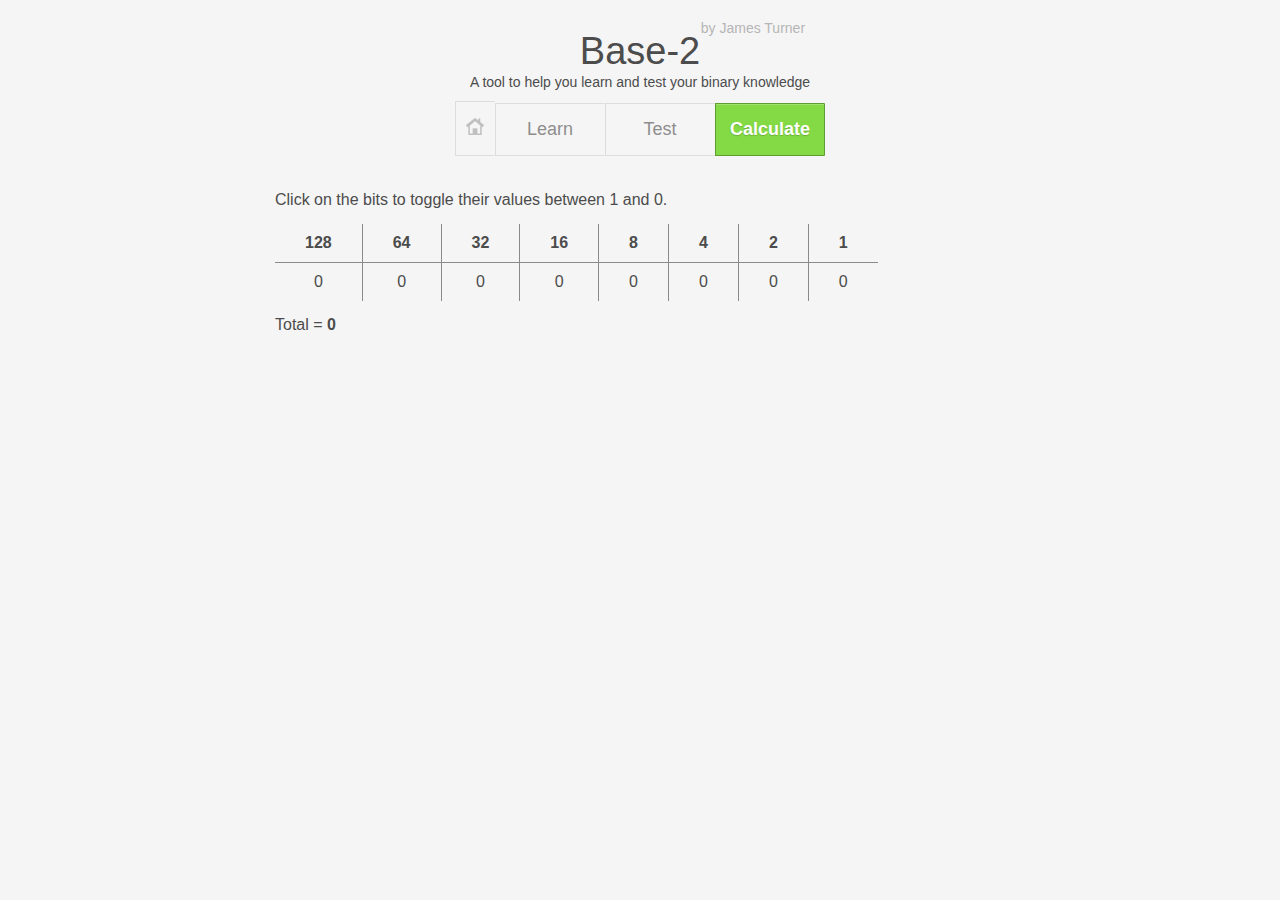
<file: calculate/index.html>
<!doctype html>
<html lang="en">
<head>
  <meta charset="UTF-8">
  <meta http-equiv="X-UA-Compatible" content="IE=edge,chrome=1">
  <title>Calculate &#8226; Base-2 &#8226; A tool to help you learn and test your binary knowledge</title>
  <meta name="author" content="James Turner">
  <meta name="description" content="A tool to help you learn and test your binary knowledge">
  <meta name="viewport" content="width=device-width">
  <link rel="stylesheet" href="../assets/css/global.css">
  <!--[if IE]>
    <script src="../assets/js/modernizr.min.js"></script>
  <![endif]-->
</head>
<body class="calculate">
  <div class="wrapper">
    <header id="site-header">
      <div>
        <a href="../" title="Home"><h1 id="site-title">Base-2</h1></a>
        <span id="site-tagline">A tool to help you learn and test your binary knowledge</span>
        <span id="site-super">by James Turner</span>
      </div>
      <nav id="site-nav">
        <ul>
          <li class="home"><a href="../"><img src="../assets/img/home-icon.png" alt="Home"></a></li><!--
       --><li class="learn"><a href="../learn">Learn</a></li><!--
       --><li class="test"><a href="../test">Test</a></li><!--
       --><li class="calculate current"><a href="../calculate">Calculate</a></li>
        </ul>
      </nav>
    </header>
    <div id="main">
      <p>Click on the bits to toggle their values between 1 and 0.</a></p>
      <table id="calculate-table">
        <thead>
          <tr>
            <td>128</td>
            <td>64</td>
            <td>32</td>
            <td>16</td>
            <td>8</td>
            <td>4</td>
            <td>2</td>
            <td>1</td>
          </tr>
        </thead>
        <tbody>
          <tr>
            <td data-binary-value="128" class="binValue">0</td>
            <td data-binary-value="64" class="binValue">0</td>
            <td data-binary-value="32" class="binValue">0</td>
            <td data-binary-value="16" class="binValue">0</td>
            <td data-binary-value="8" class="binValue">0</td>
            <td data-binary-value="4" class="binValue">0</td>
            <td data-binary-value="2" class="binValue">0</td>
            <td data-binary-value="1" class="binValue">0</td>
          </tr>
        </tbody>
      </table>
      Total = <strong><span id="total">0</span></strong>
    </div>
  </div>
  <script>
    (function () {
      var cells = document.getElementsByClassName("binValue");

      for ( var i = 0; i < cells.length; i++ ) {
        cells[i].addEventListener("click", function () {
          this.innerHTML = this.innerHTML === "1" ? "0" : "1";
          recalculate();
        });
      }

      function recalculate() {
        total = 0;
        for ( var i = 0; i < cells.length; i++ ) {
          if ( cells[i].innerHTML === "1" ) {
            total += parseInt(cells[i].getAttribute("data-binary-value"), 10);
          }
        }
        document.getElementById("total").innerHTML = total;
      }
    })();
  </script>
</body>
</html>
</file>
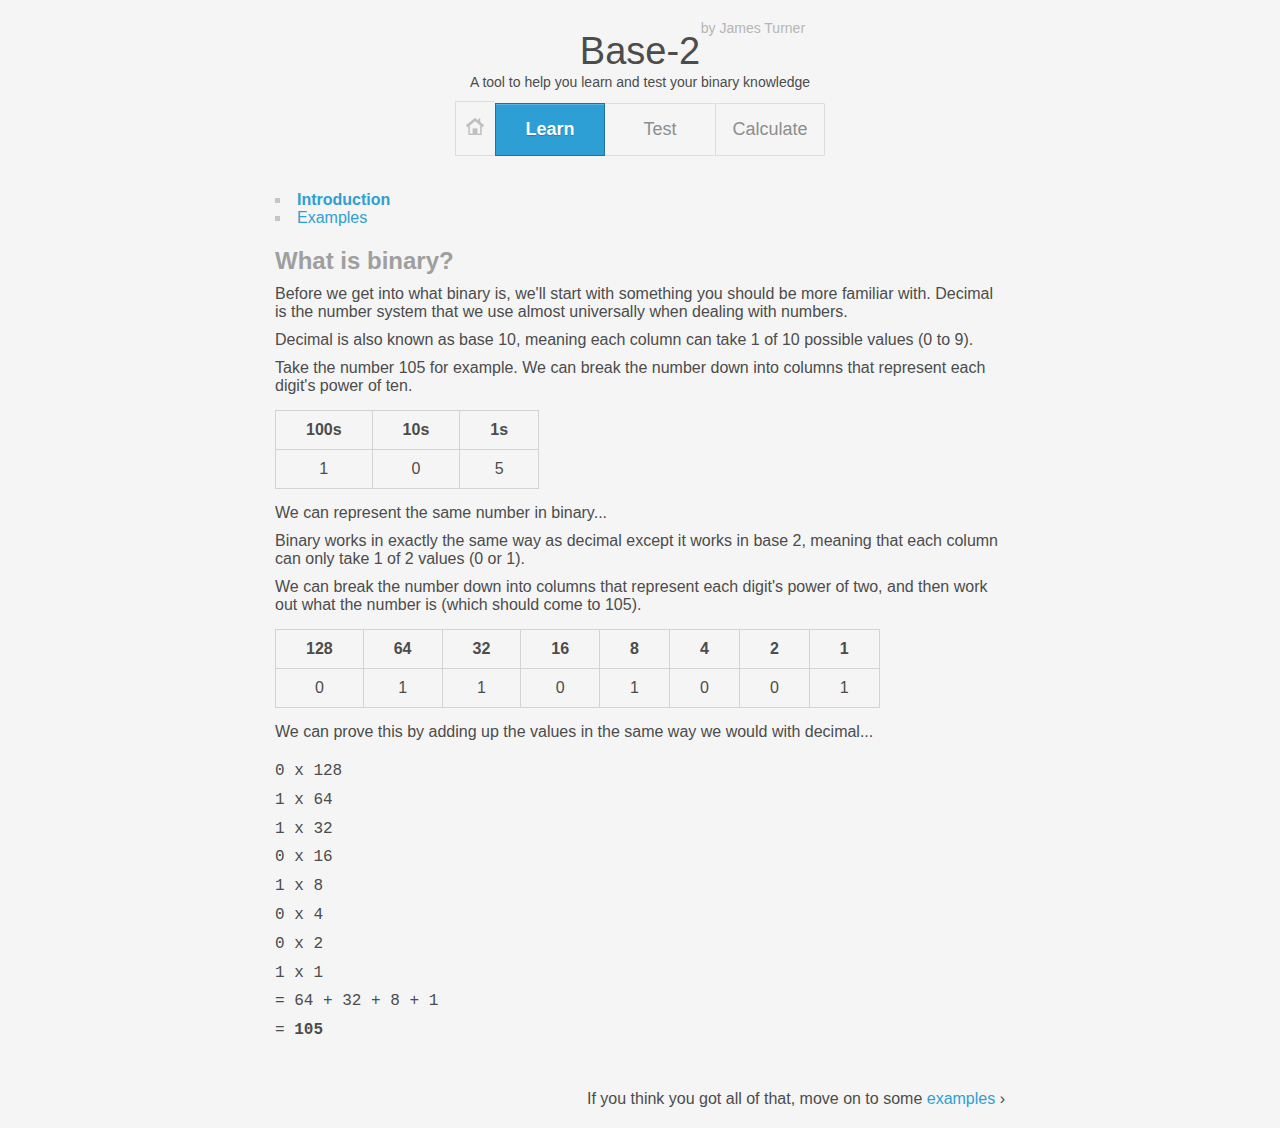
<file: learn/index.html>
<!doctype html>
<html lang="en">
<head>
  <meta charset="UTF-8">
  <meta http-equiv="X-UA-Compatible" content="IE=edge,chrome=1">
  <title>Learn &#8226; Base-2 &#8226; A tool to help you learn and test your binary knowledge</title>
  <meta name="author" content="James Turner">
  <meta name="description" content="A tool to help you learn and test your binary knowledge">
  <meta name="viewport" content="width=device-width">
  <link rel="stylesheet" href="../assets/css/global.css">
  <!--[if IE]>
    <script src="../assets/js/modernizr.min.js"></script>
  <![endif]-->
</head>
<body class="learn">
  <div class="wrapper">
    <header id="site-header">
      <div>
        <a href="../" title="Home"><h1 id="site-title">Base-2</h1></a>
        <span id="site-tagline">A tool to help you learn and test your binary knowledge</span>
        <span id="site-super">by James Turner</span>
      </div>
      <nav id="site-nav">
        <ul>
          <li class="home"><a href="../"><img src="../assets/img/home-icon.png" alt="Home"></a></li><!--
       --><li class="learn current"><a href="../learn">Learn</a></li><!--
       --><li class="test"><a href="../test">Test</a></li><!--
       --><li class="calculate"><a href="../calculate">Calculate</a></li>
        </ul>
      </nav>
    </header>
    <div id="main">
      <nav id="page-toggle">
        <ul>
          <li class="current">
            <a href="../learn">Introduction</a>
          </li>
          <li>
            <a href="examples">Examples</a>
          </li>
        </ul>
      </nav>
      <h1>What is binary?</h1>
      <p>Before we get into what binary is, we'll start with something you should be more familiar with. Decimal is the number system that we use almost universally when dealing with numbers.</p>
      <p>Decimal is also known as base 10, meaning each column can take 1 of 10 possible values (0 to 9).</p>
      <p>Take the number 105 for example. We can break the number down into columns that represent each digit's power of ten.</p>
      <table>
        <thead>
          <tr>
            <td>100s</td>
            <td>10s</td>
            <td>1s</td>
          </tr>
        </thead>
        <tbody>
          <tr>
            <td>1</td>
            <td>0</td>
            <td>5</td>
          </tr>
        </tbody>
      </table>
      <p>We can represent the same number in binary...</p>
      <p>Binary works in exactly the same way as decimal except it works in base 2, meaning that each column can only take 1 of 2 values (0 or 1).</p>
      <p>We can break the number down into columns that represent each digit's power of two, and then work out what the number is (which should come to 105).</p>
      <table>
        <thead>
          <tr>
            <td>128</td>
            <td>64</td>
            <td>32</td>
            <td>16</td>
            <td>8</td>
            <td>4</td>
            <td>2</td>
            <td>1</td>
          </tr>
        </thead>
        <tbody>
          <tr>
            <td>0</td>
            <td>1</td>
            <td>1</td>
            <td>0</td>
            <td>1</td>
            <td>0</td>
            <td>0</td>
            <td>1</td>
          </tr>
        </tbody>
      </table>
      <p>We can prove this by adding up the values in the same way we would with decimal...</p>
      <pre><code>0 x 128
1 x 64
1 x 32
0 x 16
1 x 8
0 x 4 
0 x 2
1 x 1
= 64 + 32 + 8 + 1 
= <strong>105</strong>
      </code></pre>
      <p class="next-page">If you think you got all of that, move on to some <a href="examples">examples</a></p>
    </div>
  </div>
</body>
</html>
</file>
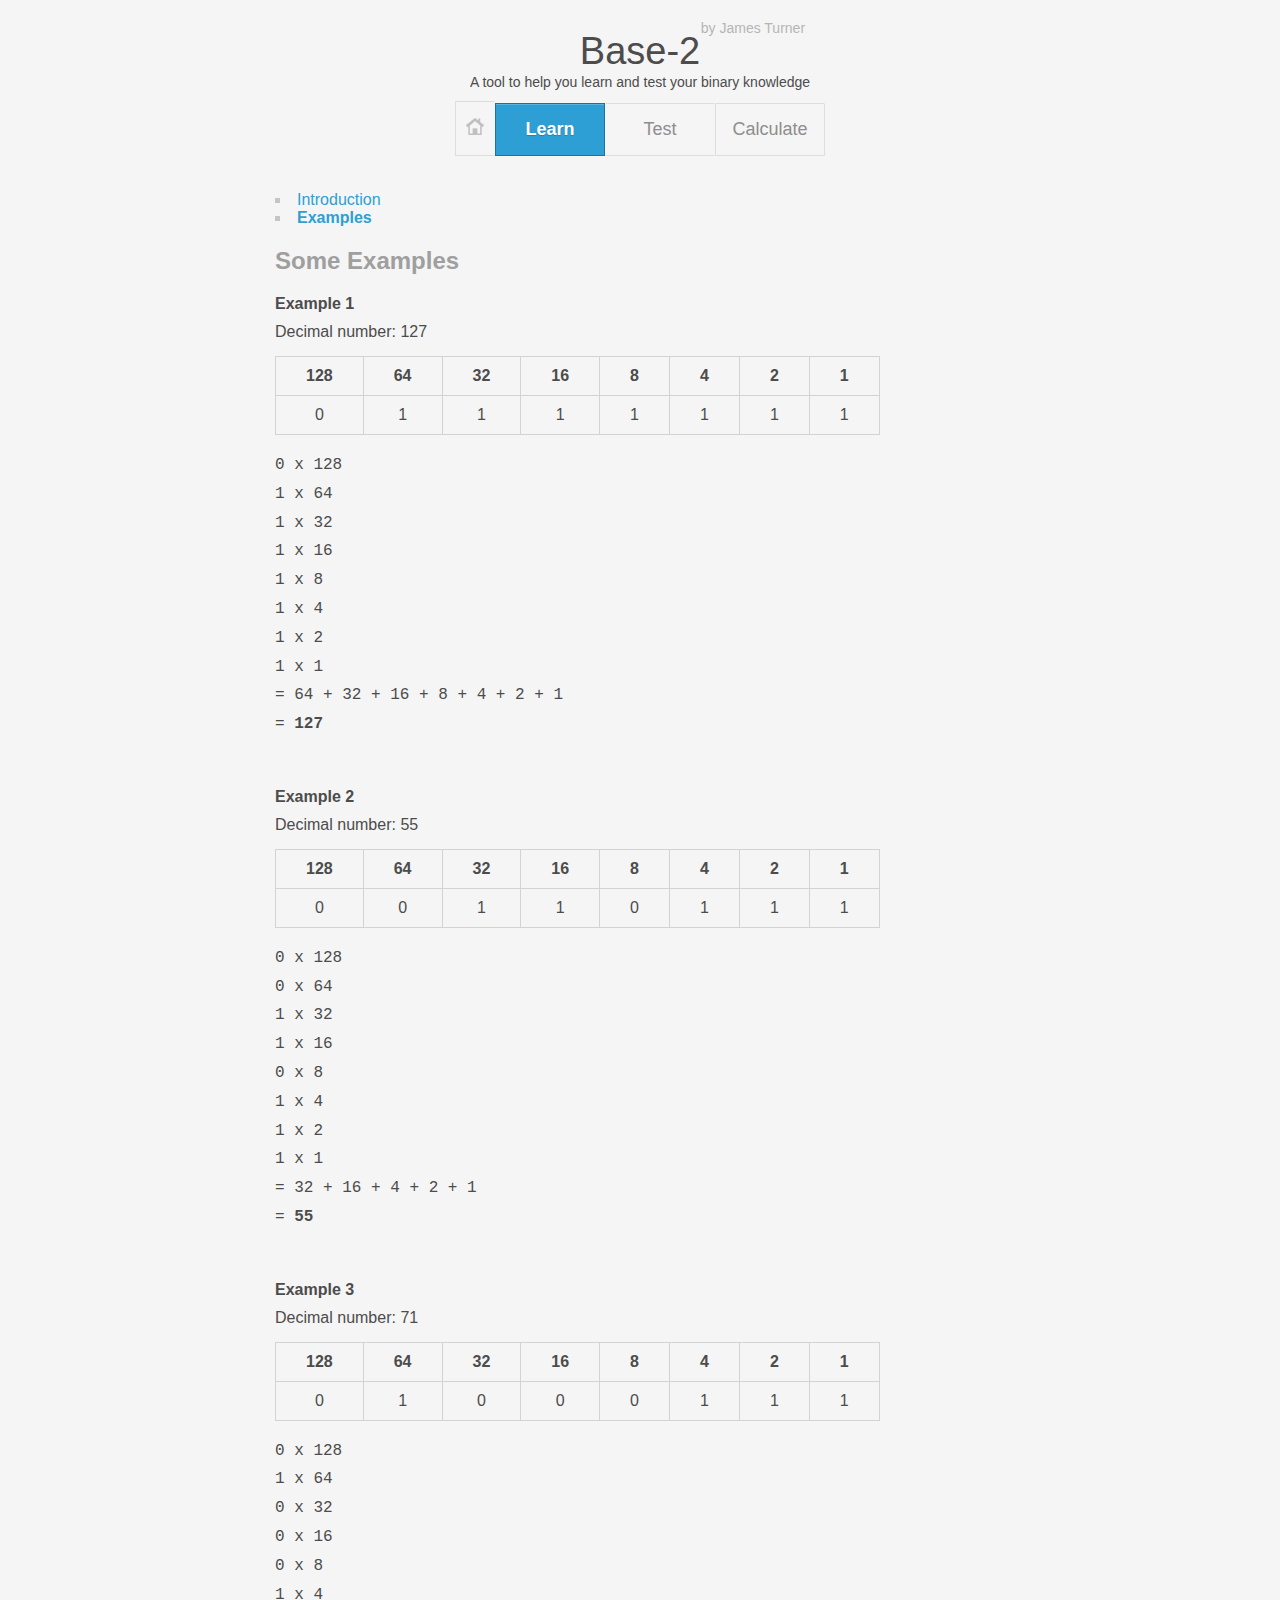
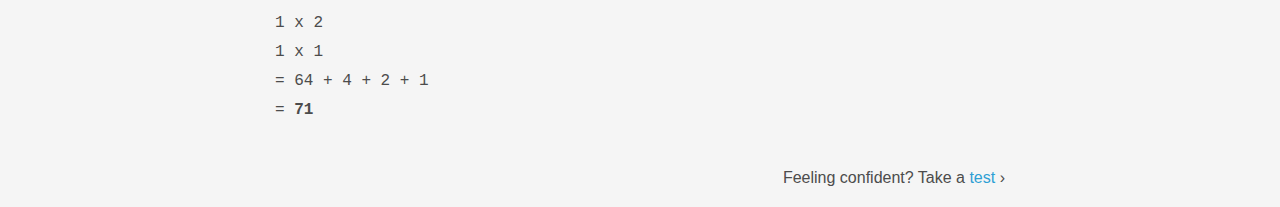
<file: learn/examples.html>
<!doctype html>
<html lang="en">
<head>
  <meta charset="UTF-8">
  <meta http-equiv="X-UA-Compatible" content="IE=edge,chrome=1">
  <title>Learn &#8226; Base-2 &#8226; A tool to help you learn and test your binary knowledge</title>
  <meta name="author" content="James Turner">
  <meta name="description" content="A tool to help you learn and test your binary knowledge">
  <meta name="viewport" content="width=device-width">
  <link rel="stylesheet" href="../assets/css/global.css">
  <!--[if IE]>
    <script src="../assets/js/modernizr.min.js"></script>
  <![endif]-->
</head>
<body class="learn">
  <div class="wrapper">
    <header id="site-header">
      <div>
        <a href="../" title="Home"><h1 id="site-title">Base-2</h1></a>
        <span id="site-tagline">A tool to help you learn and test your binary knowledge</span>
        <span id="site-super">by James Turner</span>
      </div>
      <nav id="site-nav">
        <ul>
          <li class="home"><a href="../"><img src="../assets/img/home-icon.png" alt="Home"></a></li><!--
       --><li class="learn current"><a href="../learn">Learn</a></li><!--
       --><li class="test"><a href="../test">Test</a></li><!--
       --><li class="calculate"><a href="../calculate">Calculate</a></li>
        </ul>
      </nav>
    </header>
    <div id="main">
      <nav id="page-toggle">
        <ul>
          <li>
            <a href="../learn">Introduction</a>
          </li>
          <li class="current">
            <a href="examples">Examples</a>
          </li>
        </ul>
      </nav>
      <h1>Some Examples</h1>
      <h2>Example 1</h2>
      <p>Decimal number: 127</p>
      <table>
        <thead>
          <tr>
            <td>128</td>
            <td>64</td>
            <td>32</td>
            <td>16</td>
            <td>8</td>
            <td>4</td>
            <td>2</td>
            <td>1</td>
          </tr>
        </thead>
        <tbody>
          <tr>
            <td>0</td>
            <td>1</td>
            <td>1</td>
            <td>1</td>
            <td>1</td>
            <td>1</td>
            <td>1</td>
            <td>1</td>
          </tr>
        </tbody>
      </table>
      <pre><code>0 x 128
1 x 64
1 x 32
1 x 16
1 x 8
1 x 4 
1 x 2
1 x 1
= 64 + 32 + 16 + 8 + 4 + 2 + 1 
= <strong>127</strong>
      </code></pre>
      <h2>Example 2</h2>
      <p>Decimal number: 55</p>
      <table>
        <thead>
          <tr>
            <td>128</td>
            <td>64</td>
            <td>32</td>
            <td>16</td>
            <td>8</td>
            <td>4</td>
            <td>2</td>
            <td>1</td>
          </tr>
        </thead>
        <tbody>
          <tr>
            <td>0</td>
            <td>0</td>
            <td>1</td>
            <td>1</td>
            <td>0</td>
            <td>1</td>
            <td>1</td>
            <td>1</td>
          </tr>
        </tbody>
      </table>
      <pre><code>0 x 128
0 x 64
1 x 32
1 x 16
0 x 8
1 x 4 
1 x 2
1 x 1
= 32 + 16 + 4 + 2 + 1 
= <strong>55</strong>
      </code></pre>
      <h2>Example 3</h2>
      <p>Decimal number: 71</p>
      <table>
        <thead>
          <tr>
            <td>128</td>
            <td>64</td>
            <td>32</td>
            <td>16</td>
            <td>8</td>
            <td>4</td>
            <td>2</td>
            <td>1</td>
          </tr>
        </thead>
        <tbody>
          <tr>
            <td>0</td>
            <td>1</td>
            <td>0</td>
            <td>0</td>
            <td>0</td>
            <td>1</td>
            <td>1</td>
            <td>1</td>
          </tr>
        </tbody>
      </table>
      <pre><code>0 x 128
1 x 64
0 x 32
0 x 16
0 x 8
1 x 4 
1 x 2
1 x 1
= 64 + 4 + 2 + 1
= <strong>71</strong>
      </code></pre>
      <p class="next-page">Feeling confident? Take a <a href="../test">test</a></p>
    </div>
  </div>
</body>
</html>
</file>
<file: assets/css/global.css>
/* normalize.css v2.1.2 | MIT License | git.io/normalize */
/* ==========================================================================
   HTML5 display definitions
   ========================================================================== */
/**
 * Correct `block` display not defined in IE 8/9.
 */
/* line 22, ../../src/scss/_normalise.scss */
article,
aside,
details,
figcaption,
figure,
footer,
header,
hgroup,
main,
nav,
section,
summary {
  display: block;
}

/**
 * Correct `inline-block` display not defined in IE 8/9.
 */
/* line 32, ../../src/scss/_normalise.scss */
audio,
canvas,
video {
  display: inline-block;
}

/**
 * Prevent modern browsers from displaying `audio` without controls.
 * Remove excess height in iOS 5 devices.
 */
/* line 41, ../../src/scss/_normalise.scss */
audio:not([controls]) {
  display: none;
  height: 0;
}

/**
 * Address styling not present in IE 8/9.
 */
/* line 50, ../../src/scss/_normalise.scss */
[hidden] {
  display: none;
}

/* ==========================================================================
   Base
   ========================================================================== */
/**
 * 1. Set default font family to sans-serif.
 * 2. Prevent iOS text size adjust after orientation change, without disabling
 *    user zoom.
 */
/* line 64, ../../src/scss/_normalise.scss */
html {
  font-family: sans-serif;
  /* 1 */
  -ms-text-size-adjust: 100%;
  /* 2 */
  -webkit-text-size-adjust: 100%;
  /* 2 */
}

/**
 * Remove default margin.
 */
/* line 74, ../../src/scss/_normalise.scss */
body {
  margin: 0;
}

/* ==========================================================================
   Links
   ========================================================================== */
/**
 * Address `outline` inconsistency between Chrome and other browsers.
 */
/* line 86, ../../src/scss/_normalise.scss */
a:focus {
  outline: thin dotted;
}

/**
 * Improve readability when focused and also mouse hovered in all browsers.
 */
/* line 95, ../../src/scss/_normalise.scss */
a:active,
a:hover {
  outline: 0;
}

/* ==========================================================================
   Typography
   ========================================================================== */
/**
 * Address variable `h1` font-size and margin within `section` and `article`
 * contexts in Firefox 4+, Safari 5, and Chrome.
 */
/* line 108, ../../src/scss/_normalise.scss */
h1 {
  font-size: 2em;
  margin: 0.67em 0;
}

/**
 * Address styling not present in IE 8/9, Safari 5, and Chrome.
 */
/* line 117, ../../src/scss/_normalise.scss */
abbr[title] {
  border-bottom: 1px dotted;
}

/**
 * Address style set to `bolder` in Firefox 4+, Safari 5, and Chrome.
 */
/* line 126, ../../src/scss/_normalise.scss */
b,
strong {
  font-weight: bold;
}

/**
 * Address styling not present in Safari 5 and Chrome.
 */
/* line 134, ../../src/scss/_normalise.scss */
dfn {
  font-style: italic;
}

/**
 * Address differences between Firefox and other browsers.
 */
/* line 142, ../../src/scss/_normalise.scss */
hr {
  -moz-box-sizing: content-box;
  box-sizing: content-box;
  height: 0;
}

/**
 * Address styling not present in IE 8/9.
 */
/* line 152, ../../src/scss/_normalise.scss */
mark {
  background: #ff0;
  color: #000;
}

/**
 * Correct font family set oddly in Safari 5 and Chrome.
 */
/* line 164, ../../src/scss/_normalise.scss */
code,
kbd,
pre,
samp {
  font-family: monospace, serif;
  font-size: 1em;
}

/**
 * Improve readability of pre-formatted text in all browsers.
 */
/* line 173, ../../src/scss/_normalise.scss */
pre {
  white-space: pre-wrap;
}

/**
 * Set consistent quote types.
 */
/* line 181, ../../src/scss/_normalise.scss */
q {
  quotes: "\201C" "\201D" "\2018" "\2019";
}

/**
 * Address inconsistent and variable font size in all browsers.
 */
/* line 189, ../../src/scss/_normalise.scss */
small {
  font-size: 80%;
}

/**
 * Prevent `sub` and `sup` affecting `line-height` in all browsers.
 */
/* line 198, ../../src/scss/_normalise.scss */
sub,
sup {
  font-size: 75%;
  line-height: 0;
  position: relative;
  vertical-align: baseline;
}

/* line 205, ../../src/scss/_normalise.scss */
sup {
  top: -0.5em;
}

/* line 209, ../../src/scss/_normalise.scss */
sub {
  bottom: -0.25em;
}

/* ==========================================================================
   Embedded content
   ========================================================================== */
/**
 * Remove border when inside `a` element in IE 8/9.
 */
/* line 221, ../../src/scss/_normalise.scss */
img {
  border: 0;
}

/**
 * Correct overflow displayed oddly in IE 9.
 */
/* line 229, ../../src/scss/_normalise.scss */
svg:not(:root) {
  overflow: hidden;
}

/* ==========================================================================
   Figures
   ========================================================================== */
/**
 * Address margin not present in IE 8/9 and Safari 5.
 */
/* line 241, ../../src/scss/_normalise.scss */
figure {
  margin: 0;
}

/* ==========================================================================
   Forms
   ========================================================================== */
/**
 * Define consistent border, margin, and padding.
 */
/* line 253, ../../src/scss/_normalise.scss */
fieldset {
  border: 1px solid silver;
  margin: 0 2px;
  padding: 0.35em 0.625em 0.75em;
}

/**
 * 1. Correct `color` not being inherited in IE 8/9.
 * 2. Remove padding so people aren't caught out if they zero out fieldsets.
 */
/* line 264, ../../src/scss/_normalise.scss */
legend {
  border: 0;
  /* 1 */
  padding: 0;
  /* 2 */
}

/**
 * 1. Correct font family not being inherited in all browsers.
 * 2. Correct font size not being inherited in all browsers.
 * 3. Address margins set differently in Firefox 4+, Safari 5, and Chrome.
 */
/* line 278, ../../src/scss/_normalise.scss */
button, a.btn,
input,
select,
textarea {
  font-family: inherit;
  /* 1 */
  font-size: 100%;
  /* 2 */
  margin: 0;
  /* 3 */
}

/**
 * Address Firefox 4+ setting `line-height` on `input` using `!important` in
 * the UA stylesheet.
 */
/* line 290, ../../src/scss/_normalise.scss */
button, a.btn,
input {
  line-height: normal;
}

/**
 * Address inconsistent `text-transform` inheritance for `button` and `select`.
 * All other form control elements do not inherit `text-transform` values.
 * Correct `button` style inheritance in Chrome, Safari 5+, and IE 8+.
 * Correct `select` style inheritance in Firefox 4+ and Opera.
 */
/* line 302, ../../src/scss/_normalise.scss */
button, a.btn,
select {
  text-transform: none;
}

/**
 * 1. Avoid the WebKit bug in Android 4.0.* where (2) destroys native `audio`
 *    and `video` controls.
 * 2. Correct inability to style clickable `input` types in iOS.
 * 3. Improve usability and consistency of cursor style between image-type
 *    `input` and others.
 */
/* line 317, ../../src/scss/_normalise.scss */
button, a.btn,
html input[type="button"],
input[type="reset"],
input[type="submit"] {
  -webkit-appearance: button;
  /* 2 */
  cursor: pointer;
  /* 3 */
}

/**
 * Re-set default cursor for disabled elements.
 */
/* line 327, ../../src/scss/_normalise.scss */
button[disabled], a[disabled].btn,
html input[disabled] {
  cursor: default;
}

/**
 * 1. Address box sizing set to `content-box` in IE 8/9.
 * 2. Remove excess padding in IE 8/9.
 */
/* line 337, ../../src/scss/_normalise.scss */
input[type="checkbox"],
input[type="radio"] {
  box-sizing: border-box;
  /* 1 */
  padding: 0;
  /* 2 */
}

/**
 * 1. Address `appearance` set to `searchfield` in Safari 5 and Chrome.
 * 2. Address `box-sizing` set to `border-box` in Safari 5 and Chrome
 *    (include `-moz` to future-proof).
 */
/* line 348, ../../src/scss/_normalise.scss */
input[type="search"] {
  -webkit-appearance: textfield;
  /* 1 */
  -moz-box-sizing: content-box;
  -webkit-box-sizing: content-box;
  /* 2 */
  box-sizing: content-box;
}

/**
 * Remove inner padding and search cancel button in Safari 5 and Chrome
 * on OS X.
 */
/* line 361, ../../src/scss/_normalise.scss */
input[type="search"]::-webkit-search-cancel-button,
input[type="search"]::-webkit-search-decoration {
  -webkit-appearance: none;
}

/**
 * Remove inner padding and border in Firefox 4+.
 */
/* line 370, ../../src/scss/_normalise.scss */
button::-moz-focus-inner, a.btn::-moz-focus-inner,
input::-moz-focus-inner {
  border: 0;
  padding: 0;
}

/**
 * 1. Remove default vertical scrollbar in IE 8/9.
 * 2. Improve readability and alignment in all browsers.
 */
/* line 380, ../../src/scss/_normalise.scss */
textarea {
  overflow: auto;
  /* 1 */
  vertical-align: top;
  /* 2 */
}

/* ==========================================================================
   Tables
   ========================================================================== */
/**
 * Remove most spacing between table cells.
 */
/* line 393, ../../src/scss/_normalise.scss */
table {
  border-collapse: collapse;
  border-spacing: 0;
}

@font-face {
  font-family: 'Open Sans';
  font-style: normal;
  font-weight: 400;
  src: local("Open Sans"), local("OpenSans"), url(http://themes.googleusercontent.com/static/fonts/opensans/v6/cJZKeOuBrn4kERxqtaUH3T8E0i7KZn-EPnyo3HZu7kw.woff) format("woff");
}

@font-face {
  font-family: 'Open Sans';
  font-style: normal;
  font-weight: 600;
  src: local("Open Sans Semibold"), local("OpenSans-Semibold"), url(http://themes.googleusercontent.com/static/fonts/opensans/v6/MTP_ySUJH_bn48VBG8sNSnhCUOGz7vYGh680lGh-uXM.woff) format("woff");
}

@font-face {
  font-family: 'Open Sans';
  font-style: normal;
  font-weight: 700;
  src: local("Open Sans Bold"), local("OpenSans-Bold"), url(http://themes.googleusercontent.com/static/fonts/opensans/v6/k3k702ZOKiLJc3WVjuplzHhCUOGz7vYGh680lGh-uXM.woff) format("woff");
}

@font-face {
  font-family: 'Open Sans';
  font-style: italic;
  font-weight: 400;
  src: local("Open Sans Italic"), local("OpenSans-Italic"), url(http://themes.googleusercontent.com/static/fonts/opensans/v6/xjAJXh38I15wypJXxuGMBobN6UDyHWBl620a-IRfuBk.woff) format("woff");
}

@font-face {
  font-family: 'Open Sans';
  font-style: italic;
  font-weight: 600;
  src: local("Open Sans Semibold Italic"), local("OpenSans-SemiboldItalic"), url(http://themes.googleusercontent.com/static/fonts/opensans/v6/PRmiXeptR36kaC0GEAetxn5HxGBcBvicCpTp6spHfNo.woff) format("woff");
}

@font-face {
  font-family: 'Open Sans';
  font-style: italic;
  font-weight: 700;
  src: local("Open Sans Bold Italic"), local("OpenSans-BoldItalic"), url(http://themes.googleusercontent.com/static/fonts/opensans/v6/PRmiXeptR36kaC0GEAetxjqR_3kx9_hJXbbyU8S6IN0.woff) format("woff");
}

/* line 3, ../../src/scss/global.scss */
* {
  -webkit-box-sizing: border-box;
  -moz-box-sizing: border-box;
  -ms-box-sizing: border-box;
  box-sizing: border-box;
  -webkit-font-smoothing: antialiased;
}

/* line 12, ../../src/scss/global.scss */
ol, ul,
h1, h2, h3, h4, h5, h6 {
  margin: 0;
  padding: 0;
}

/* line 17, ../../src/scss/global.scss */
nav > ul {
  list-style: none;
}

/* line 21, ../../src/scss/global.scss */
body {
  background: #F5F5F5;
  color: #4c4c4c;
  font-family: "Open Sans", sans-serif;
}
/* line 26, ../../src/scss/global.scss */
body.learn #main a {
  color: #2e9fd4;
}
/* line 28, ../../src/scss/global.scss */
body.learn #main a:active {
  color: #1f7097;
}
/* line 34, ../../src/scss/global.scss */
body.test #main a {
  color: #ff4f3d;
}
/* line 36, ../../src/scss/global.scss */
body.test #main a:active {
  color: #f01600;
}
/* line 42, ../../src/scss/global.scss */
body.calculate #main a {
  color: #84da45;
}
/* line 44, ../../src/scss/global.scss */
body.calculate #main a:active {
  color: #5eb023;
}

/* line 51, ../../src/scss/global.scss */
.wrapper {
  margin: 0 auto;
  padding: 0 10px 10px 10px;
  width: 750px;
}

/* line 57, ../../src/scss/global.scss */
.plain-link, #main a, #site-header a, #site-nav li a, #home-nav .nav-item a {
  color: inherit;
  text-decoration: none;
}
/* line 61, ../../src/scss/global.scss */
.plain-link:focus, #main a:focus, #site-header a:focus, #site-nav li a:focus, #home-nav .nav-item a:focus, .plain-link:hover, #main a:hover, #site-header a:hover, #site-nav li a:hover, #home-nav .nav-item a:hover {
  text-decoration: none;
}

/* line 70, ../../src/scss/global.scss */
#main a:hover, #main a:focus {
  text-decoration: underline;
}

/* line 75, ../../src/scss/global.scss */
p {
  margin: 0;
}

/* line 80, ../../src/scss/global.scss */
#main h1, #main h2, #main h3, #main h4, #main h5, #main h6 {
  margin-top: 20px;
}
/* line 84, ../../src/scss/global.scss */
#main h1 {
  color: #9f9f9f;
  font-size: 1.5em;
  font-weight: 600;
}
/* line 91, ../../src/scss/global.scss */
#main #main > p + p {
  margin-top: 15px;
}

/* line 96, ../../src/scss/global.scss */
#page-toggle {
  margin: 20px 0;
}
/* line 99, ../../src/scss/global.scss */
#page-toggle .current {
  font-weight: 600;
}
/* line 103, ../../src/scss/global.scss */
#page-toggle ul {
  color: #C5C5C5;
  list-style: inside square;
}

/* line 109, ../../src/scss/global.scss */
textarea {
  min-height: 100px;
}

/* line 116, ../../src/scss/global.scss */
input[type="text"],
input[type="number"],
textarea,
select {
  box-shadow: inset 0px 1px 3px rgba(0, 0, 0, 0.1);
  border: 1px solid #c4c4c4;
  color: #696969;
  padding: 4px 6px;
  border-radius: 1px;
}
/* line 122, ../../src/scss/global.scss */
input[type="text"]:focus,
input[type="number"]:focus,
textarea:focus,
select:focus {
  border-color: #ababab;
  color: inherit;
  outline: none;
}

/* line 133, ../../src/scss/global.scss */
label + input[type="text"], label + input[type="number"], label + textarea, label + select {
  margin-left: 5px;
}

/* line 138, ../../src/scss/global.scss */
textarea {
  width: auto;
}

/* line 143, ../../src/scss/global.scss */
input[type="submit"],
button,
a.btn {
  padding: 8px 16px;
  color: white;
  font-weight: 600;
  border: 1px solid #aaaaaa;
  background: #c9c9c9;
  box-shadow: 0px 1px 3px rgba(0, 0, 0, 0.1), inset 0px 1px 0 rgba(255, 255, 255, 0.3);
  text-shadow: 0 1px 1px rgba(0, 0, 0, 0.3);
  -webkit-transition: background 0.08s ease, box-shadow 0.08s ease;
  -moz-transition: background 0.08s ease, box-shadow 0.08s ease;
  -o-transition: background 0.08s ease, box-shadow 0.08s ease;
  transition: background 0.08s ease, box-shadow 0.08s ease;
}
/* line 155, ../../src/scss/global.scss */
input[type="submit"]:active,
button:active,
a.btn:active {
  box-shadow: inset 0px 1px 3px rgba(0, 0, 0, 0.1);
}
/* line 160, ../../src/scss/global.scss */
input[type="submit"]:hover, input[type="submit"]:focus,
button:hover,
a.btn:hover,
button:focus,
a.btn:focus {
  background: lightgrey;
}

/* line 165, ../../src/scss/global.scss */
a.btn {
  -webkit-appearance: none;
  color: white !important;
  text-decoration: none !important;
}

/* line 173, ../../src/scss/global.scss */
.small {
  padding: 0 7px;
}

/* line 177, ../../src/scss/global.scss */
table {
  margin: 15px 0;
}
/* line 178, ../../src/scss/global.scss */
table thead {
  font-weight: 600;
}
/* line 182, ../../src/scss/global.scss */
table td {
  border: 1px solid lightgrey;
  padding: 10px 30px;
  text-align: center;
}

/* line 1, ../../src/scss/_header.scss */
#site-header {
  margin: 30px 0;
  text-align: center;
}
/* line 5, ../../src/scss/_header.scss */
#site-header div {
  display: inline-block;
  position: relative;
}
/* line 10, ../../src/scss/_header.scss */
#site-header a {
  -webkit-transition: color 0.15s ease;
  -moz-transition: color 0.15s ease;
  -o-transition: color 0.15s ease;
  transition: color 0.15s ease;
}
/* line 14, ../../src/scss/_header.scss */
#site-header a:hover, #site-header a:focus {
  color: #8c8c8c;
}

/* line 20, ../../src/scss/_header.scss */
#site-title {
  font-size: 2.375em;
  font-weight: 400;
}

/* line 26, ../../src/scss/_header.scss */
#site-tagline,
#site-super {
  font-size: 0.875em;
}

/* line 30, ../../src/scss/_header.scss */
#site-super {
  color: #b5b5b5;
  position: absolute;
  right: 5px;
  top: -10px;
  text-align: right;
}

/* line 4, ../../src/scss/_navigation-bar.scss */
#site-nav {
  margin: 10px;
}
/* line 7, ../../src/scss/_navigation-bar.scss */
#site-nav ul {
  font-size: 1.125em;
  white-space: nowrap;
}
/* line 12, ../../src/scss/_navigation-bar.scss */
#site-nav li {
  display: inline-block;
  overflow: hidden;
}
/* line 16, ../../src/scss/_navigation-bar.scss */
#site-nav li:first-child a {
  border-top-left-radius: 1px;
  border-bottom-left-radius: 1px;
}
/* line 21, ../../src/scss/_navigation-bar.scss */
#site-nav li:last-child a {
  border-top-right-radius: 1px;
  border-bottom-right-radius: 1px;
}
/* line 26, ../../src/scss/_navigation-bar.scss */
#site-nav li a {
  border: 1px solid transparent;
  border-top-color: #dddddd;
  border-bottom-color: #dddddd;
  border-left-color: #dddddd;
  color: #8e8e8e;
  display: block;
  padding: 15px 0;
  text-align: center;
  -webkit-transition: background 0.1s ease, box-shadow 0.15s ease;
  -moz-transition: background 0.1s ease, box-shadow 0.15s ease;
  -o-transition: background 0.1s ease, box-shadow 0.15s ease;
  transition: background 0.1s ease, box-shadow 0.15s ease;
  width: 110px;
}
/* line 40, ../../src/scss/_navigation-bar.scss */
#site-nav li a:active {
  box-shadow: inset 0 5px 30px rgba(0, 0, 0, 0.05);
}
/* line 46, ../../src/scss/_navigation-bar.scss */
#site-nav li:not(.current):hover, #site-nav li:not(.current):focus {
  background: #F7F7F7;
}
/* line 50, ../../src/scss/_navigation-bar.scss */
#site-nav li.current a {
  border-color: rgba(0, 0, 0, 0.28);
  box-shadow: inset 0px 1px 0px rgba(255, 255, 255, 0.22);
  color: white;
  font-weight: 600;
  text-shadow: 0 1px 1px rgba(0, 0, 0, 0.2);
}
/* line 57, ../../src/scss/_navigation-bar.scss */
#site-nav li.current a:active {
  box-shadow: inset 0 2px 18px rgba(0, 0, 0, 0.15);
}
/* line 62, ../../src/scss/_navigation-bar.scss */
#site-nav li.current + li a {
  border-left-color: transparent;
}
/* line 66, ../../src/scss/_navigation-bar.scss */
#site-nav li:last-child:not(.current) a {
  border-right-color: #dddddd;
}
/* line 70, ../../src/scss/_navigation-bar.scss */
#site-nav li.home a {
  padding-left: 10px;
  padding-right: 10px;
  width: auto;
}
/* line 75, ../../src/scss/_navigation-bar.scss */
#site-nav li.home a img {
  opacity: 0.3;
  -webkit-transition: opacity 0.2s ease;
  -moz-transition: opacity 0.2s ease;
  -o-transition: opacity 0.2s ease;
  transition: opacity 0.2s ease;
}
/* line 82, ../../src/scss/_navigation-bar.scss */
#site-nav li.home a:focus img, #site-nav li.home a:hover img {
  opacity: 0.5;
}
/* line 88, ../../src/scss/_navigation-bar.scss */
#site-nav li.learn.current a {
  background: #2e9fd4;
}
/* line 91, ../../src/scss/_navigation-bar.scss */
#site-nav li.learn.current a:focus, #site-nav li.learn.current a:hover {
  background: #47abd9;
}
/* line 96, ../../src/scss/_navigation-bar.scss */
#site-nav li.test.current a {
  background: #ff4f3d;
}
/* line 99, ../../src/scss/_navigation-bar.scss */
#site-nav li.test.current a:focus, #site-nav li.test.current a:hover {
  background: #ff6b5c;
}
/* line 104, ../../src/scss/_navigation-bar.scss */
#site-nav li.calculate.current a {
  background: #84da45;
}
/* line 107, ../../src/scss/_navigation-bar.scss */
#site-nav li.calculate.current a:focus, #site-nav li.calculate.current a:hover {
  background: #95df5f;
}

/* line 1, ../../src/scss/_home.scss */
#home-nav {
  text-align: right;
}
/* line 4, ../../src/scss/_home.scss */
#home-nav .learn {
  background: #2e9fd4;
}
/* line 7, ../../src/scss/_home.scss */
#home-nav .learn a:focus,
#home-nav .learn a:hover {
  background: #47abd9;
}
/* line 12, ../../src/scss/_home.scss */
#home-nav .test {
  background: #ff4f3d;
}
/* line 15, ../../src/scss/_home.scss */
#home-nav .test a:focus,
#home-nav .test a:hover {
  background: #ff6b5c;
}
/* line 20, ../../src/scss/_home.scss */
#home-nav .calculate {
  background: #84da45;
}
/* line 23, ../../src/scss/_home.scss */
#home-nav .calculate a:focus,
#home-nav .calculate a:hover {
  background: #95df5f;
}
/* line 28, ../../src/scss/_home.scss */
#home-nav .nav-item {
  display: inline-block;
  margin: 1.25%;
  width: 47.5%;
}
/* line 34, ../../src/scss/_home.scss */
#home-nav .nav-item a {
  border: 1px solid rgba(0, 0, 0, 0.28);
  box-shadow: inset 0px 1px 0px rgba(255, 255, 255, 0.22), 0 1px 3px rgba(0, 0, 0, 0.27);
  color: white;
  display: block;
  font-size: 3.125em;
  padding: 55px;
  text-align: center;
  text-shadow: 0 1px 1px rgba(0, 0, 0, 0.3);
  -webkit-transition: background 0.1s ease, box-shadow 0.15s ease;
  -moz-transition: background 0.1s ease, box-shadow 0.15s ease;
  -o-transition: background 0.1s ease, box-shadow 0.15s ease;
  transition: background 0.1s ease, box-shadow 0.15s ease;
}
/* line 47, ../../src/scss/_home.scss */
#home-nav .nav-item a:active {
  box-shadow: inset 0 5px 30px rgba(0, 0, 0, 0.12);
}

/* line 1, ../../src/scss/_test.scss */
form {
  margin: 10px 0;
}
/* line 4, ../../src/scss/_test.scss */
form .difficulty-desc {
  font-style: italic;
  font-size: 0.875em;
}
/* line 5, ../../src/scss/_test.scss */
form .difficulty-desc strong {
  font-weight: 600;
}
/* line 10, ../../src/scss/_test.scss */
form .difficulty-desc:last-of-type {
  margin-bottom: 10px;
}
/* line 17, ../../src/scss/_test.scss */
form #create-custom-test-form input[type="submit"], form #create-test-form input[type="submit"] {
  margin: 15px 0;
}
/* line 24, ../../src/scss/_test.scss */
form input[type="text"],
form input[type="number"],
form textarea {
  margin-top: 10px;
  margin-bottom: 10px;
}
/* line 29, ../../src/scss/_test.scss */
form select {
  margin-top: 10px;
  margin-bottom: 5px;
}
/* line 34, ../../src/scss/_test.scss */
form textarea {
  min-width: 500px;
  resize: vertical;
}

/* line 40, ../../src/scss/_test.scss */
#message-side {
  display: inline-block;
  margin: 10px 0;
}
/* line 42, ../../src/scss/_test.scss */
#message-side span {
  display: block;
  text-align: right;
  font-style: italic;
  font-size: 0.875em;
}

/* line 52, ../../src/scss/_test.scss */
#char-count {
  color: #7E7E7E;
}
/* line 53, ../../src/scss/_test.scss */
#char-count.invalid {
  color: red;
}

/* line 59, ../../src/scss/_test.scss */
#invalid-list {
  background: #FFD8D8;
  border: 1px solid #f17a7a;
  padding: 10px;
}
/* line 63, ../../src/scss/_test.scss */
#invalid-list ul {
  list-style: inside square;
}

/* line 68, ../../src/scss/_test.scss */
.test-setting {
  margin: 10px 0;
  color: #A5A5A5;
  display: inline-block;
}

/* line 75, ../../src/scss/_test.scss */
#start-test-form a {
  margin-left: 10px;
}

/* line 80, ../../src/scss/_test.scss */
#question-list {
  list-style-position: inside;
}
/* line 82, ../../src/scss/_test.scss */
#question-list li {
  margin: 20px 0;
}
/* line 84, ../../src/scss/_test.scss */
#question-list li span:first-child {
  font-weight: 700;
}
/* line 88, ../../src/scss/_test.scss */
#question-list .correct {
  color: #18C500;
}
/* line 91, ../../src/scss/_test.scss */
#question-list .incorrect {
  color: red;
}

/* line 96, ../../src/scss/_test.scss */
.percentage {
  color: #4c4c4c;
  font-weight: 700;
}

/* line 102, ../../src/scss/_test.scss */
#start-test-form input[type="submit"] {
  margin: 0;
}

/* line 107, ../../src/scss/_test.scss */
.answer-format {
  display: block;
  font-size: 0.875em;
  font-style: italic;
}

@media (max-width: 760px) {
  /* line 2, ../../src/scss/_media-queries.scss */
  .wrapper {
    width: 100%;
  }

  /* line 6, ../../src/scss/_media-queries.scss */
  #site-nav {
    margin-left: 0;
    margin-right: 0;
  }
}
@media (max-width: 380px) {
  /* line 13, ../../src/scss/_media-queries.scss */
  #site-header {
    margin: 10px 0;
  }

  /* line 18, ../../src/scss/_media-queries.scss */
  #site-nav li a {
    width: auto;
    padding: 10px;
    font-size: 1em;
  }
  /* line 23, ../../src/scss/_media-queries.scss */
  #site-nav .home {
    display: none;
  }

  /* line 27, ../../src/scss/_media-queries.scss */
  #site-super {
    display: block;
    margin-top: 5px;
    text-align: center;
    position: static;
  }

  /* line 35, ../../src/scss/_media-queries.scss */
  #message-side span {
    display: none;
  }

  /* line 40, ../../src/scss/_media-queries.scss */
  #message {
    min-width: auto;
    margin-top: 0;
  }

  /* line 46, ../../src/scss/_media-queries.scss */
  #home-nav .nav-item {
    display: block;
    width: 100%;
    margin: 15px 0;
  }
  /* line 50, ../../src/scss/_media-queries.scss */
  #home-nav .nav-item a {
    padding: 10px;
  }
}
/* line 1, ../../src/scss/_learn.scss */
body.learn .next-page {
  text-align: right;
}
/* line 3, ../../src/scss/_learn.scss */
body.learn .next-page:after {
  content: " \203A";
}
/* line 8, ../../src/scss/_learn.scss */
body.learn p {
  margin: 10px 0;
}
/* line 12, ../../src/scss/_learn.scss */
body.learn code {
  line-height: 1.8;
}
/* line 20, ../../src/scss/_learn.scss */
body.learn h2 {
  font-size: 1em;
}

/* line 2, ../../src/scss/_calculate.scss */
body.calculate #calculate-table tbody td {
  -moz-user-select: -moz-none;
  -khtml-user-select: none;
  -webkit-user-select: none;
  -o-user-select: none;
  user-select: none;
}
/* line 8, ../../src/scss/_calculate.scss */
body.calculate #calculate-table tbody td:hover {
  box-shadow: inset 0px 1px 0px rgba(255, 255, 255, 0.22);
  color: white;
  font-weight: 600;
  text-shadow: 0 1px 1px rgba(0, 0, 0, 0.2);
  background: #84da45;
  border-bottom: 1px solid gray;
  cursor: pointer;
}
/* line 18, ../../src/scss/_calculate.scss */
body.calculate #calculate-table tbody td:active {
  box-shadow: inset 0 2px 18px rgba(0, 0, 0, 0.15);
}
/* line 23, ../../src/scss/_calculate.scss */
body.calculate #calculate-table td {
  border-color: #8A8A8A;
}
/* line 28, ../../src/scss/_calculate.scss */
body.calculate #calculate-table td:first-child {
  border-left: none;
}
/* line 32, ../../src/scss/_calculate.scss */
body.calculate #calculate-table td:last-child {
  border-right: none;
}
/* line 37, ../../src/scss/_calculate.scss */
body.calculate #calculate-table thead tr:first-child td {
  border-top: none;
}
/* line 41, ../../src/scss/_calculate.scss */
body.calculate #calculate-table tbody tr:last-child td {
  border-bottom: none;
}
</file>
